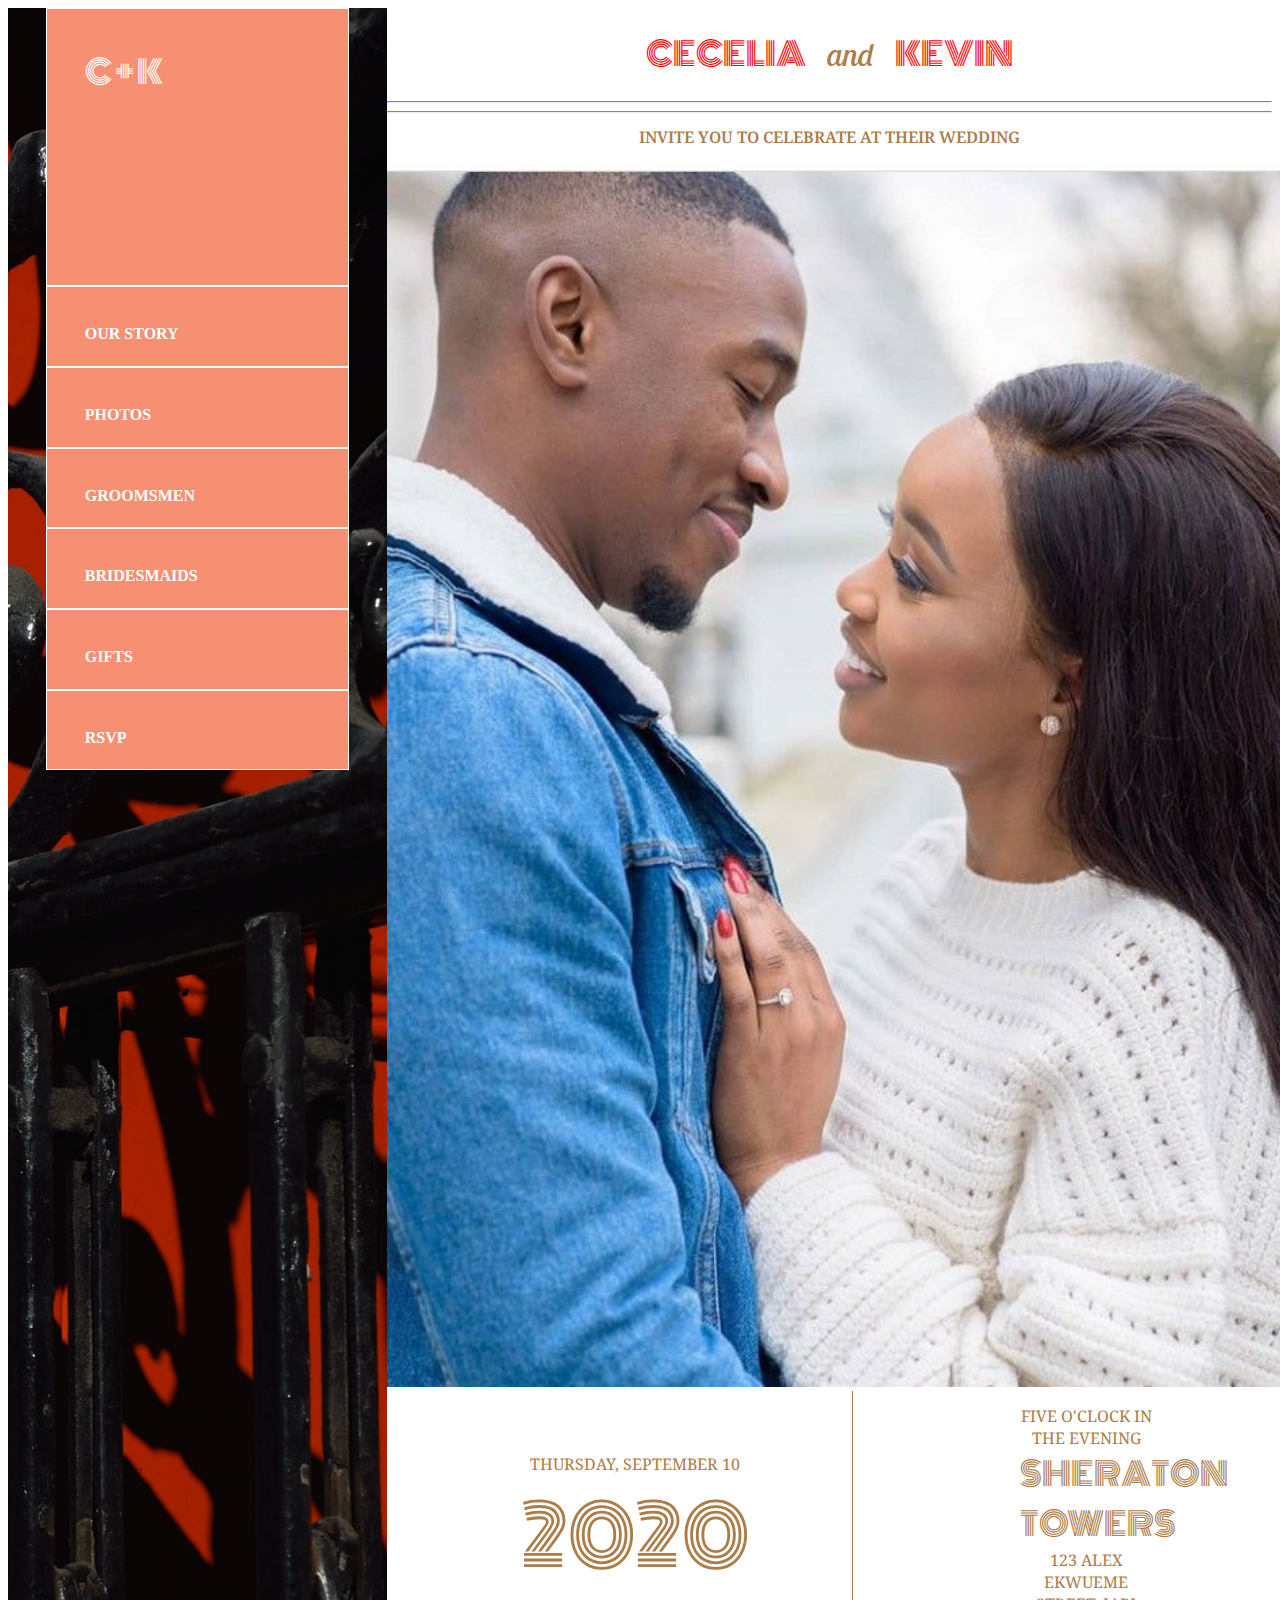
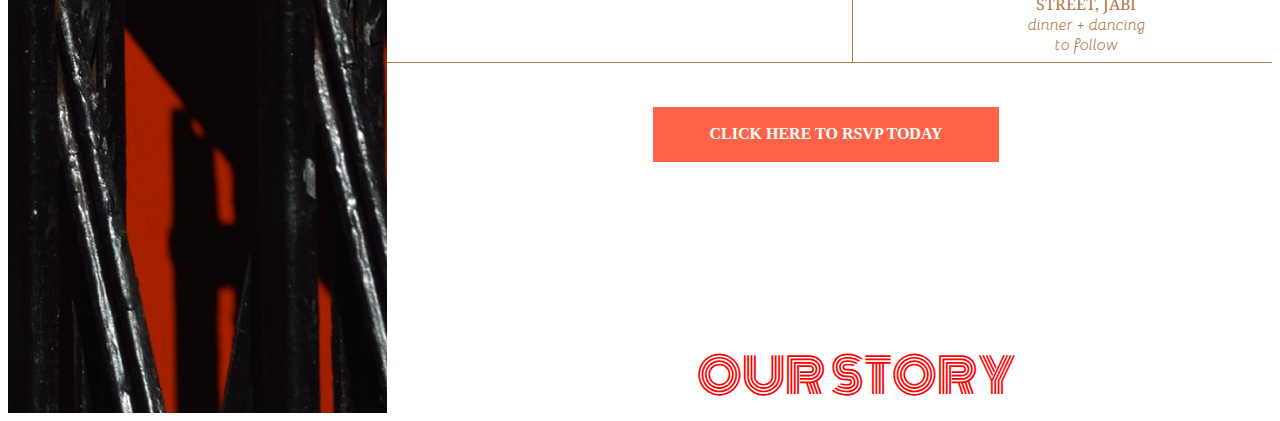
<file: wedding.html>
<!DOCTYPE html>
<html lang="en">
<head>
    <link rel="stylesheet" href="weddingcss.css">
    <link href="https://fonts.googleapis.com/css2?family=Monoton&display=swap" rel="stylesheet">
    <link href="https://fonts.googleapis.com/css2?family=Lobster+Two&family=Monoton&display=swap" rel="stylesheet">
    <link href="https://fonts.googleapis.com/css2?family=Lobster+Two&family=Monoton&family=Noto+Serif&display=swap" rel="stylesheet">
    <link href="https://fonts.googleapis.com/css2?family=Bellota:ital@1&family=Lobster+Two&family=Monoton&family=Noto+Serif&display=swap" rel="stylesheet">
    <meta charset="UTF-8">
    <meta name="viewport" content="width=device-width, initial-scale=1.0">
    <title>WEDDING</title>
</head>
<body>
<div id="fullpage">
 <div id="firstcontent"> 
  <div class="firstlist" id="kevin">C + K</div>
  <div>
    <div class="firstlist">OUR STORY</div>
    <div class="firstlist">PHOTOS</div>
    <div class="firstlist">GROOMSMEN</div>
    <div class="firstlist">BRIDESMAIDS</div>
    <div class="firstlist">GIFTS</div>
    <div class="firstlist">RSVP</div>
  </div>
 </div>

 <div id="secondcontent">
  <div id="names">
     <h1 id="cecelia"> CECELIA <span id="and">and</span> KEVIN</h1> 
     <hr class="line">
     <hr class="line">
     <h2>INVITE YOU TO CELEBRATE AT THEIR WEDDING</h2>
  </div>

  <div>
      <img src="candk.jpg" alt="US" id="mainimage">
    </div>
  
  
  <div id="details">
      <div id="date">
      <div class="day">THURSDAY, SEPTEMBER 10</div>
      <div class="year">2020</div>
    </div>
    <div id="vandt">
      <div class="time">FIVE O'CLOCK IN THE EVENING</div>
      <div class="venue">SHERATON TOWERS</div>
      <div class="location">123 ALEX EKWUEME STREET, JABI</div>
      <div id="explain">dinner + dancing to follow</div>
    </div>
    </div>

  <div id="onlybutton">
         <div id="button">CLICK HERE TO RSVP TODAY</div>
  </div>

  <div id="coverstory">
      <div id="story">OUR STORY</div>
  </div>
 </div>
</div>
</body>
</html>
</file>
<file: weddingcss.css>
body {
    font-family: 'Roboto', sans-serif;
}

#fullpage {
    
    display: grid;
    grid-template-columns: 30% 70%;
}

#firstcontent {
    background-image: url("sidebar2.jpg");
    background-size: cover;
    background-position: center;
   
   
   display: flex;
   flex-direction: column;
   
   
}

.firstlist {

    color: white;
    background-color:rgb(247, 143, 114);
   background 
        
    justify-content: center;
    padding: 10%;
    margin-left: 10%;
    margin-right: 10%;
    height: 0.5%;
    font-family: serif;
    font-weight: 600;
    
    border: 0.2px solid white;
    
}

#secondcontent {
   display: grid;
   grid-area: 100%;

}

#cecelia {
    font-family: monoton, cursive;
    font-weight: 300;
    color: red;
}

#and {
    font-family: 'Lobster Two', cursive;
    font-weight: 100;
    font-style: italic;
    margin: 2%;
    color: rgb(173, 124, 71);
}

h2 {
    font-family: 'Noto Serif', serif;
    font-weight: 600;
    font-size: 100%;
    color: rgb(173, 124, 71);
}

#names {
    text-align: center;
}

#kevin {
    font-family: monoton, cursive;
    font-weight: 300;
    font-size: 200%;
    height: 10%;
    
}

#mainimage {
    width: 110%;
   
}

.line { 
    border-top: 1px solid rgb(173, 124, 71);
    
    
}

#details {
    height: 100%;
    display: grid;
    grid-template-columns: 70% 30%;
    border-bottom: 1px solid rgb(173, 124, 71);
    
}

#date {
    border-right: 1px solid rgb(173, 124, 71);
   
    margin-left: 5%;
    padding: 10%;
    width: 50%;
    justify-content: center;
    text-align: center;
    color: rgb(173, 124, 71);
}

#vandt {
    
    height: 80%;
    margin-left: 5%;
    width: 50%;
    padding-top: 5%;
    
    justify-content: center;
    text-align: center;
    color: rgb(173, 124, 71);
}

.day {
    font-family: 'Noto Serif', serif;
    justify-content: center;
}

.year {
    font-family: 'monoton', cursive;
    font-size: 500%;
    font-weight: 500;
    padding: 10;
    text-align: center;
}

.time {
    font-family: 'Noto Serif', serif;
    justify-content: center;
}

.venue {
    font-family: 'monoton', cursive;
    font-size: 200%;
    text-align: center;
    justify-content: start;
}

.location {
    font-family: 'Noto Serif', serif;
    justify-content: center;
}

#explain {
    font-style: italic;
    font-family: 'Bellota', cursive;
}

#onlybutton {
    justify-content: center;
    align-items: center;
    margin-left: 30%;
    margin-top: 5%;
}

#button {
    justify-content: center;
    text-align: center;
    background-color: tomato;
    background-size: 80%;
    color: white;
    width: 50%;
    
    font-weight: 600;
    font-family: serif;
    padding: 3%;
    font-size: 100%;
  
}

#coverstory {
    margin-top: 20%;
    margin-left: 35%;
}

#story {
font-family: 'monoton', cursive;
font-size: 300%;
color: red;
}
</file>
